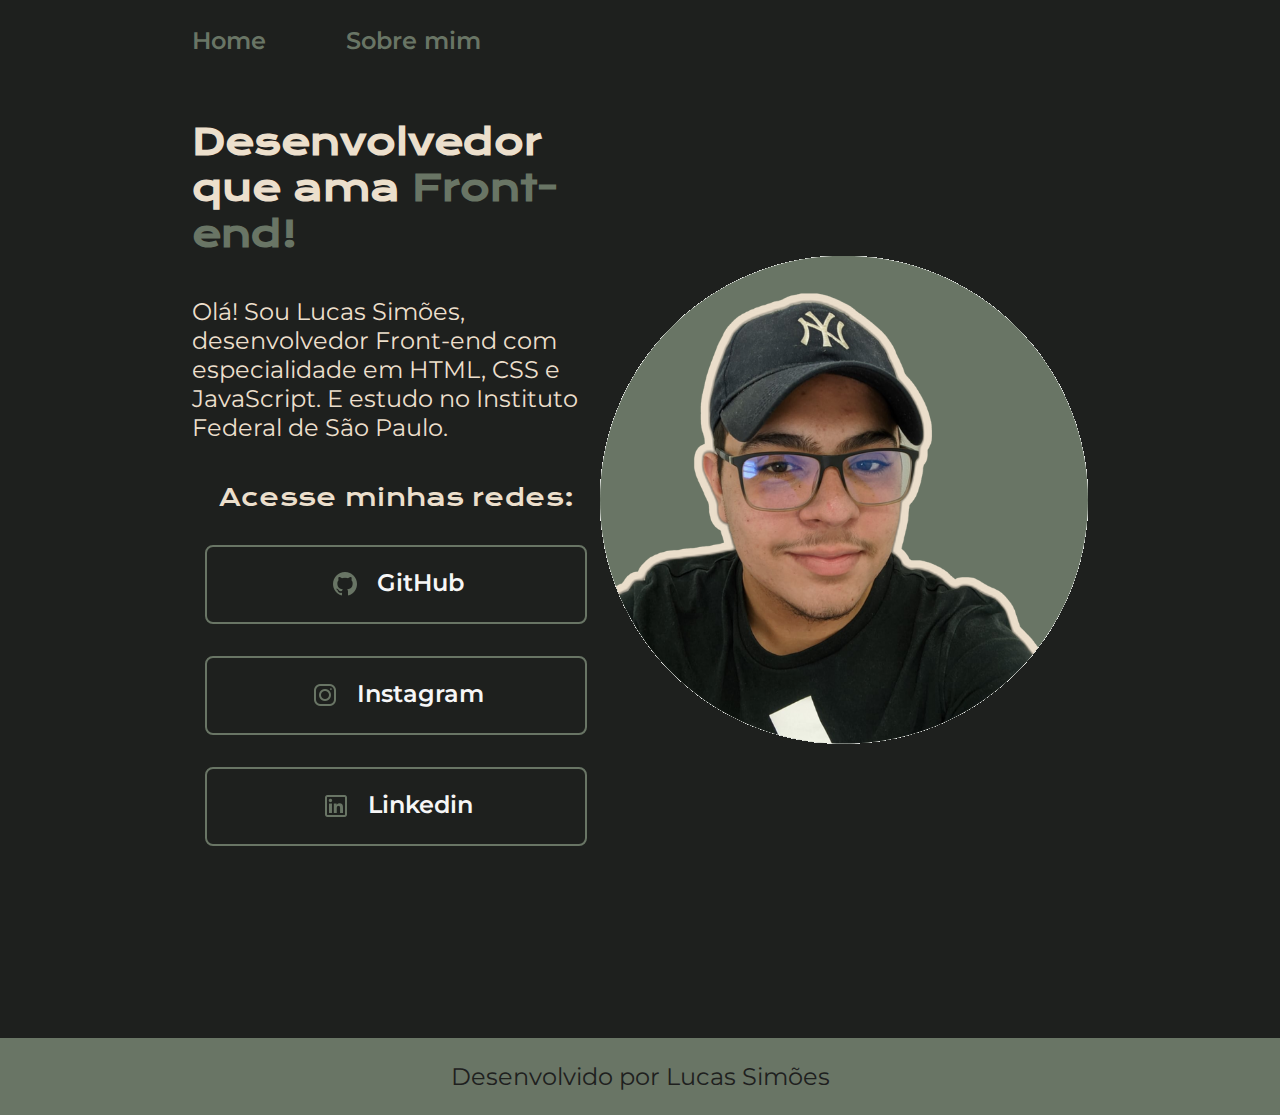
<file: index.html>
<!DOCTYPE html>
<html lang="pt-br">
<head>
    <meta charset="UTF-8">
    <meta http-equiv="X-UA-Compatible" content="IE=edge">
    <meta name="viewport" content="width=device-width, initial-scale=1.0">
    <title>Portfólio - Home</title>
    <link rel="icon" href="Imagens/programming.png">
    <link rel="stylesheet" href="Styles/style.css">
</head>
<body>
    <header class="cabecalho">
        <nav class="cabecalho__menu">
            <a class="cabecalho__menu__link" href="index.html">Home</a>
            <a class="cabecalho__menu__link" href="about.html">Sobre mim</a>
        </nav>
    </header>
    <main class="apresentacao">
        <section class="apresentacao__conteudo">
            <h1 class="apresentacao__conteudo__titulo">Desenvolvedor que ama <strong class="titulo-destaque">Front-end!</strong></h1>
            <p class="apresentacao__conteudo__texto">Olá! Sou Lucas Simões, desenvolvedor Front-end com especialidade em HTML, CSS e JavaScript. E estudo no Instituto Federal de São Paulo.</p>
            <div class="apresentacao__links">
                <h2 class="apresentacao__links__subtitutlo">Acesse minhas redes:</h2>
                <a class="apresentacao__links__link" href="https://github.com/imlucas007"> <img src="Imagens/github2.png" alt="Imagem GitHub">GitHub</a>
                <a class="apresentacao__links__link" href="https://instagram.com/lc.simoes_"> <img src="Imagens/instagram2.png" alt="Imagem Instagram">Instagram</a>
                <a class="apresentacao__links__link" href="https://www.linkedin.com/in/lucas-sim%C3%B5es-0a1581249/"> <img src="Imagens/linkedin2.png" alt="Imagem Linkedin">Linkedin</a>
            </div>
        </section>
        <img src="Imagens/perfil_sem_fundo_branco.png" alt="Foto Lucas Simões">
    </main>
    <footer class="rodape">
        <p>Desenvolvido por Lucas Simões</p>
    </footer>
</body>
</html>
</file>
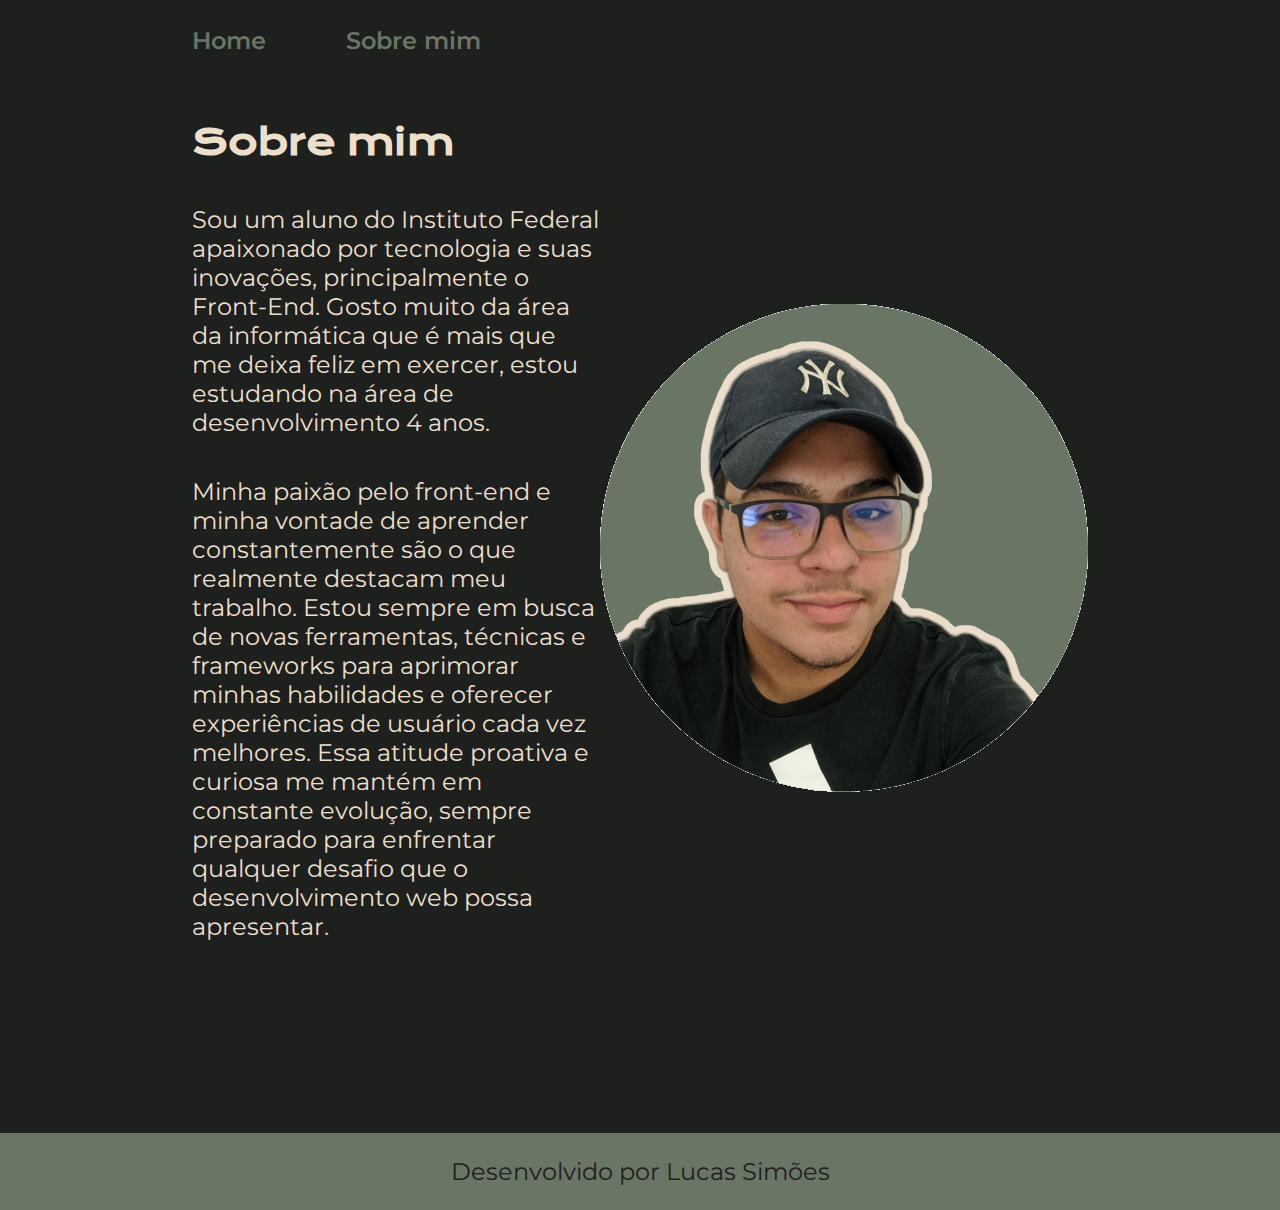
<file: about.html>
<!DOCTYPE html>
<html lang="pt-br">
<head>
    <meta charset="UTF-8">
    <meta http-equiv="X-UA-Compatible" content="IE=edge">
    <meta name="viewport" content="width=device-width, initial-scale=1.0">
    <link rel="icon" href="Imagens/programming.png">
    <link rel="stylesheet" href="Styles/style.css">
    <title>Portfólio - Sobre mim</title>
</head>
<body>
    <header class="cabecalho">
        <nav class="cabecalho__menu">
            <a class="cabecalho__menu__link" href="index.html">Home</a>
            <a class="cabecalho__menu__link" href="about.html">Sobre mim</a>
        </nav>
    </header>

    <main class="apresentacao">
        <section class="apresentacao__conteudo">
            <h1 class="apresentacao__conteudo__titulo">Sobre mim</h1>
            <p class="apresentacao__conteudo__texto">Sou um aluno do Instituto Federal apaixonado por tecnologia e suas inovações, principalmente o Front-End. Gosto muito da área da informática que é mais que me deixa feliz em exercer, estou estudando na área de desenvolvimento 4 anos.
            </p>
            <p class="apresentacao__conteudo__texto">
                Minha paixão pelo front-end e minha vontade de aprender constantemente são o que realmente destacam meu trabalho. Estou sempre em busca de novas ferramentas, técnicas e frameworks para aprimorar minhas habilidades e oferecer experiências de usuário cada vez melhores. Essa atitude proativa e curiosa me mantém em constante evolução, sempre preparado para enfrentar qualquer desafio que o desenvolvimento web possa apresentar.</p>
        </section>
        <img src="Imagens/perfil_sem_fundo_branco.png" alt="Foto Lucas Simões">
    </main>

    <footer class="rodape">
        <p>Desenvolvido por Lucas Simões</p>
    </footer>
</body>
</html>
</file>
<file: Styles/style.css>
@import url('https://fonts.googleapis.com/css2?family=Krona+One&family=Montserrat:wght@400;600&display=swap');

:root {
    --cor-primaria: #1E201E;
    --cor-secundaria: #ECDFCC; 
    --cor-terciaria: #697565;
    --cor-hover: #3C3D37;

    --fonte-primaria: 'Krona One', sans-serif;
    --fonte-secundaria: 'Montserrat', sans-serif;
}

* {
    margin: 0;
    padding: 0;
}

body {
    box-sizing: border-box;
    background-color: var(--cor-primaria);
    color: var(--cor-secundaria);
}

.cabecalho {
    padding: 2% 0 0 15%;
}

.cabecalho__menu {
    display: flex;
    gap: 80px;
}

.cabecalho__menu__link {
    font-family: var(--fonte-secundaria);
    font-size: 24px;
    font-weight: 600;
    color: var(--cor-terciaria);
    text-decoration: none;
}

.apresentacao {
    padding: 5% 15%;
    display: flex;
    align-items: center;
    justify-content: space-between;
}

.apresentacao__conteudo {
    width: 615px;
    display: flex;
    flex-direction: column;
    gap: 40px;
}

.apresentacao__conteudo__titulo {
    font-size: 36px;
    font-family: var(--fonte-primaria);
}

.titulo-destaque {
    color: var(--cor-terciaria);
}

.apresentacao__conteudo__texto {
    font-size: 24px;
    font-family: var(--fonte-secundaria);
}

.apresentacao__links {
    display: flex;
    flex-direction: column;
    justify-content: space-between;
    align-items: center;
    gap: 32px;
}

.apresentacao__links__subtitutlo {
    font-family: var(--fonte-primaria);
    font-weight: 400;
    font-size: 24px;
}

.apresentacao__links__link {
    display: flex;
    justify-content: center;
    gap: 16px;
    width: 378px;
    text-align: center;
    border: 2px solid var(--cor-terciaria);
    border-radius: 8px;
    font-size: 24px;
    font-weight: 600;
    padding: 21.5px 0 ;
    text-decoration: none;
    color: #F6F6F6;
    font-family: var(--fonte-secundaria);
}

.apresentacao__links__link:hover {
    background-color: var(--cor-hover);
}

.rodape {
    margin-top: 10%;
    padding: 24px;
    color: var(--cor-primaria);
    background-color: var(--cor-terciaria);
    text-align: center;
    font-family: var(--fonte-secundaria);
    font-size: 24px;
    font-weight: 400;
    
}

@media (max-width: 1200px) {
    .cabecalho {
        padding: 10%;
    }

    .cabecalho__menu {
        justify-content: center;
    }

    .apresentacao {
        flex-direction: column-reverse;
        padding: 5%;
    }

    .apresentacao__conteudo {
        width: auto;
    }
}
</file>
